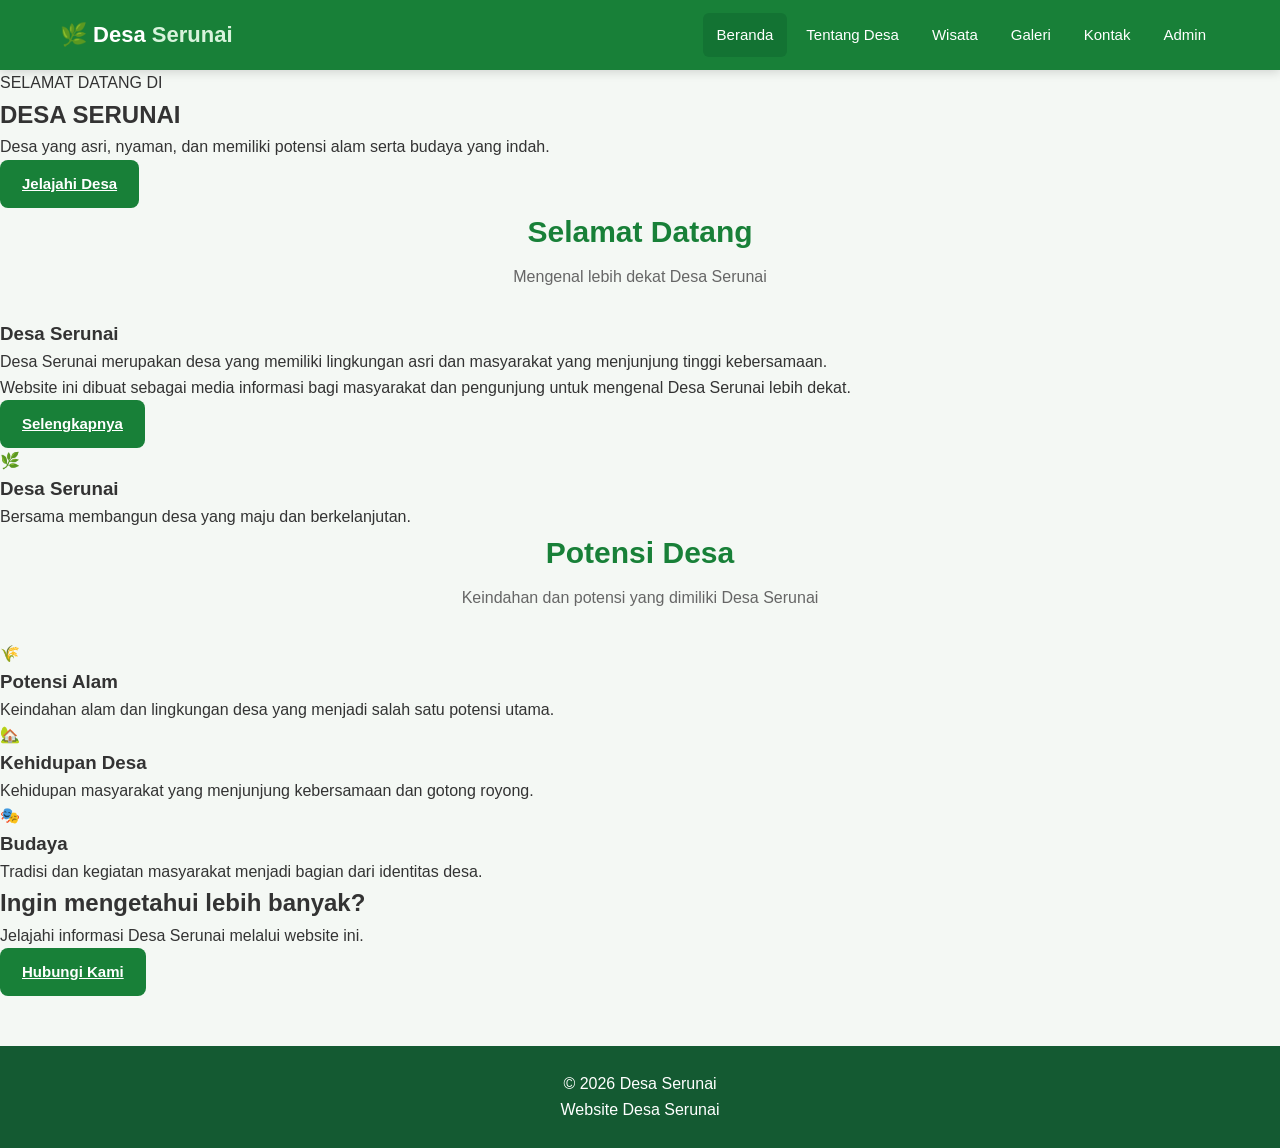
<file: index.html>
<!DOCTYPE html>
<html lang="id">

<head>
    <meta charset="UTF-8">
    <meta name="viewport" content="width=device-width, initial-scale=1.0">

    <title>Desa Serunai</title>

    <link rel="stylesheet" href="style.css">
    <link rel="icon" type="image/png" href="favicon.png">
</head>

<body>

<!-- NAVBAR -->
<nav class="navbar">

    <div class="nav-container">

        <a href="index.html" class="logo">
            🌿 Desa <span>Serunai</span>
        </a>

        <button class="menu-button" onclick="toggleMenu()">
            ☰
        </button>

        <ul class="nav-menu" id="navMenu">

            <li>
                <a href="index.html" class="active">
                    Beranda
                </a>
            </li>

            <li>
                <a href="tentang.html">
                    Tentang Desa
                </a>
            </li>

            <li>
                <a href="wisata.html">
                    Wisata
                </a>
            </li>

            <li>
                <a href="galeri.html">
                    Galeri
                </a>
            </li>

            <li>
                <a href="kontak.html">
                    Kontak
                </a>
            </li>

            <li>
                <a href="admin.html">
                    Admin
                </a>
            </li>

        </ul>

    </div>

</nav>


<!-- HERO -->
<section class="hero">

    <div class="hero-overlay">

        <div class="hero-content">

            <p class="hero-small">
                SELAMAT DATANG DI
            </p>

            <h1>
                DESA SERUNAI
            </h1>

            <p>
                Desa yang asri, nyaman, dan memiliki
                potensi alam serta budaya yang indah.
            </p>

            <a href="tentang.html" class="btn">
                Jelajahi Desa
            </a>

        </div>

    </div>

</section>


<!-- SAMBUTAN -->
<section class="section">

    <div class="section-title">

        <h2>
            Selamat Datang
        </h2>

        <p>
            Mengenal lebih dekat Desa Serunai
        </p>

    </div>

    <div class="welcome">

        <div class="welcome-text">

            <h3>
                Desa Serunai
            </h3>

            <p>
                Desa Serunai merupakan desa yang memiliki
                lingkungan asri dan masyarakat yang
                menjunjung tinggi kebersamaan.
            </p>

            <p>
                Website ini dibuat sebagai media informasi
                bagi masyarakat dan pengunjung untuk
                mengenal Desa Serunai lebih dekat.
            </p>

            <a href="tentang.html" class="btn">
                Selengkapnya
            </a>

        </div>

        <div class="welcome-box">

            <div class="big-icon">
                🌿
            </div>

            <h3>
                Desa Serunai
            </h3>

            <p>
                Bersama membangun desa
                yang maju dan berkelanjutan.
            </p>

        </div>

    </div>

</section>


<!-- FITUR -->
<section class="section section-light">

    <div class="section-title">

        <h2>
            Potensi Desa
        </h2>

        <p>
            Keindahan dan potensi yang dimiliki Desa Serunai
        </p>

    </div>


    <div class="cards">

        <div class="card">

            <div class="card-icon">
                🌾
            </div>

            <h3>
                Potensi Alam
            </h3>

            <p>
                Keindahan alam dan lingkungan desa
                yang menjadi salah satu potensi utama.
            </p>

        </div>


        <div class="card">

            <div class="card-icon">
                🏡
            </div>

            <h3>
                Kehidupan Desa
            </h3>

            <p>
                Kehidupan masyarakat yang menjunjung
                kebersamaan dan gotong royong.
            </p>

        </div>


        <div class="card">

            <div class="card-icon">
                🎭
            </div>

            <h3>
                Budaya
            </h3>

            <p>
                Tradisi dan kegiatan masyarakat
                menjadi bagian dari identitas desa.
            </p>

        </div>

    </div>

</section>


<!-- CTA -->
<section class="cta">

    <h2>
        Ingin mengetahui lebih banyak?
    </h2>

    <p>
        Jelajahi informasi Desa Serunai melalui website ini.
    </p>

    <a href="kontak.html" class="btn btn-white">
        Hubungi Kami
    </a>

</section>


<!-- FOOTER -->
<footer>

    <p>
        © 2026 Desa Serunai
    </p>

    <p>
        Website Desa Serunai
    </p>

</footer>


<script src="script.js"></script>

</body>
</html>
</file>
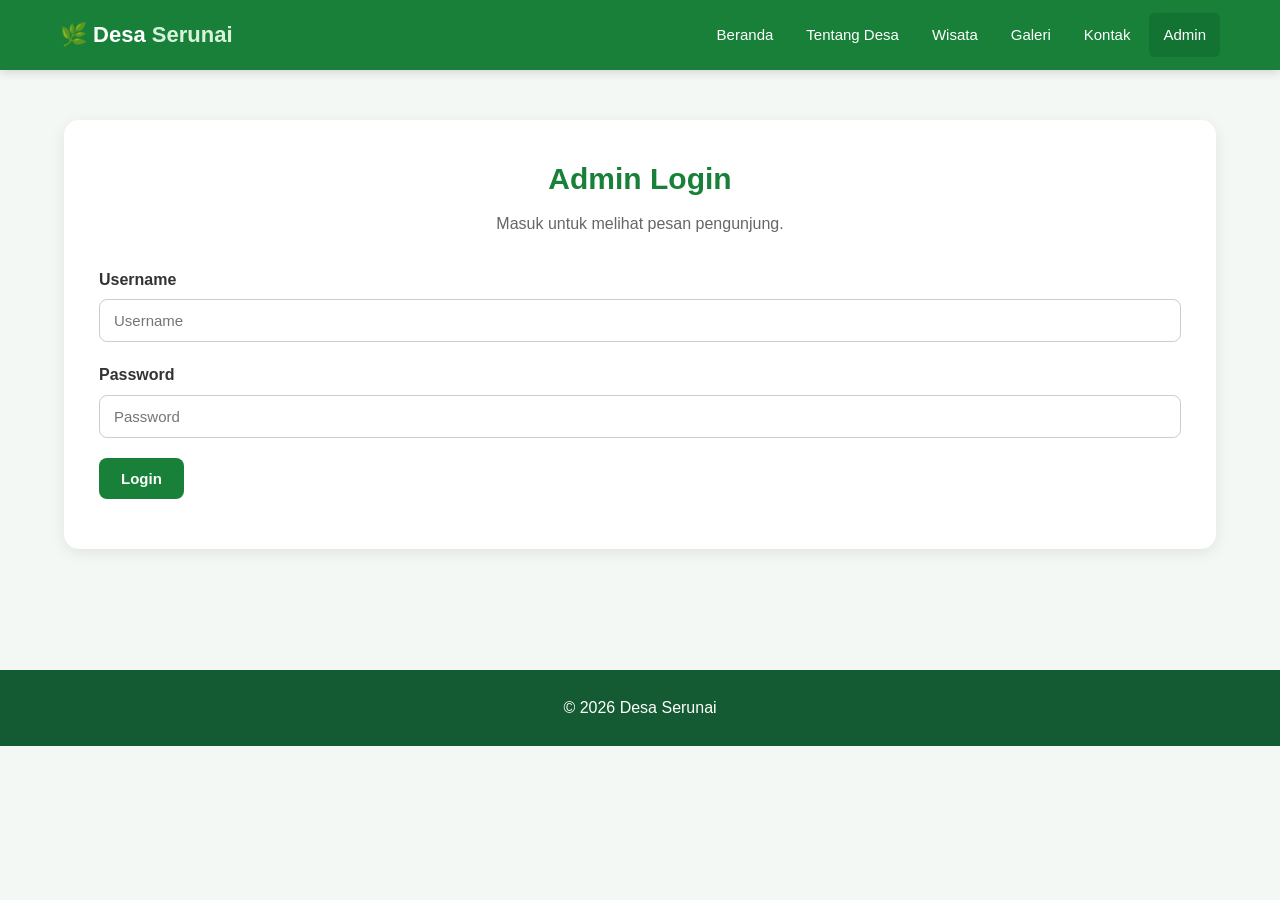
<file: admin.html>
<!DOCTYPE html>
<html lang="id">

<head>

    <meta charset="UTF-8">

    <meta name="viewport"
          content="width=device-width, initial-scale=1.0">

    <title>Admin - Desa Serunai</title>

    <link rel="stylesheet"
          href="style.css">

    <link rel="icon"
          type="image/png"
          href="favicon.png">

</head>

<body>


<nav class="navbar">

    <div class="nav-container">

        <a href="index.html" class="logo">
            🌿 Desa <span>Serunai</span>
        </a>

        <button class="menu-button"
                onclick="toggleMenu()">
            ☰
        </button>

        <ul class="nav-menu"
            id="navMenu">

            <li>
                <a href="index.html">
                    Beranda
                </a>
            </li>

            <li>
                <a href="tentang.html">
                    Tentang Desa
                </a>
            </li>

            <li>
                <a href="wisata.html">
                    Wisata
                </a>
            </li>

            <li>
                <a href="galeri.html">
                    Galeri
                </a>
            </li>

            <li>
                <a href="kontak.html">
                    Kontak
                </a>
            </li>

            <li>
                <a href="admin.html"
                   class="active">
                    Admin
                </a>
            </li>

        </ul>

    </div>

</nav>


<section class="container">


    <!-- LOGIN -->

    <div id="loginBox"
         class="contact-form admin-login">

        <div class="section-title">

            <h2>
                Admin Login
            </h2>

            <p>
                Masuk untuk melihat pesan pengunjung.
            </p>

        </div>


        <form id="loginForm">

            <div class="form-group">

                <label for="adminUsername">
                    Username
                </label>

                <input
                    type="text"
                    id="adminUsername"
                    placeholder="Username"
                    required>

            </div>


            <div class="form-group">

                <label for="adminPassword">
                    Password
                </label>

                <input
                    type="password"
                    id="adminPassword"
                    placeholder="Password"
                    required>

            </div>


            <button
                type="submit"
                class="btn">

                Login

            </button>


            <div
                id="loginStatus"
                class="status">
            </div>

        </form>

    </div>


    <!-- DASHBOARD -->

    <div id="adminPanel"
         style="display:none;">


        <div class="admin-header">

            <div>

                <h2>
                    🌿 Dashboard Admin
                </h2>

                <p>
                    Data pesan dari pengunjung.
                </p>

            </div>


            <button
                class="btn"
                onclick="logoutAdmin()">

                Logout

            </button>

        </div>


        <div class="stats">


            <div class="stat-box">

                <span>
                    Total Pesan
                </span>

                <strong id="totalPesan">
                    0
                </strong>

            </div>


            <div class="stat-box">

                <span>
                    Status
                </span>

                <strong>
                    Aktif
                </strong>

            </div>


            <div class="stat-box">

                <span>
                    Database
                </span>

                <strong>
                    Sheets
                </strong>

            </div>


        </div>


        <div class="admin-card">

            <div class="table-wrapper">

                <table class="admin-table">

                    <thead>

                        <tr>

                            <th>
                                Tanggal
                            </th>

                            <th>
                                Nama
                            </th>

                            <th>
                                Email
                            </th>

                            <th>
                                Subjek
                            </th>

                            <th>
                                Pesan
                            </th>

                            <th>
                                Status
                            </th>

                        </tr>

                    </thead>


                    <tbody id="dataPesan">

                        <tr>

                            <td colspan="6"
                                style="text-align:center">

                                Memuat data...

                            </td>

                        </tr>

                    </tbody>

                </table>

            </div>

        </div>

    </div>

</section>


<footer>

    <p>
        © 2026 Desa Serunai
    </p>

</footer>


<script src="script.js"></script>

</body>

</html>
</file>
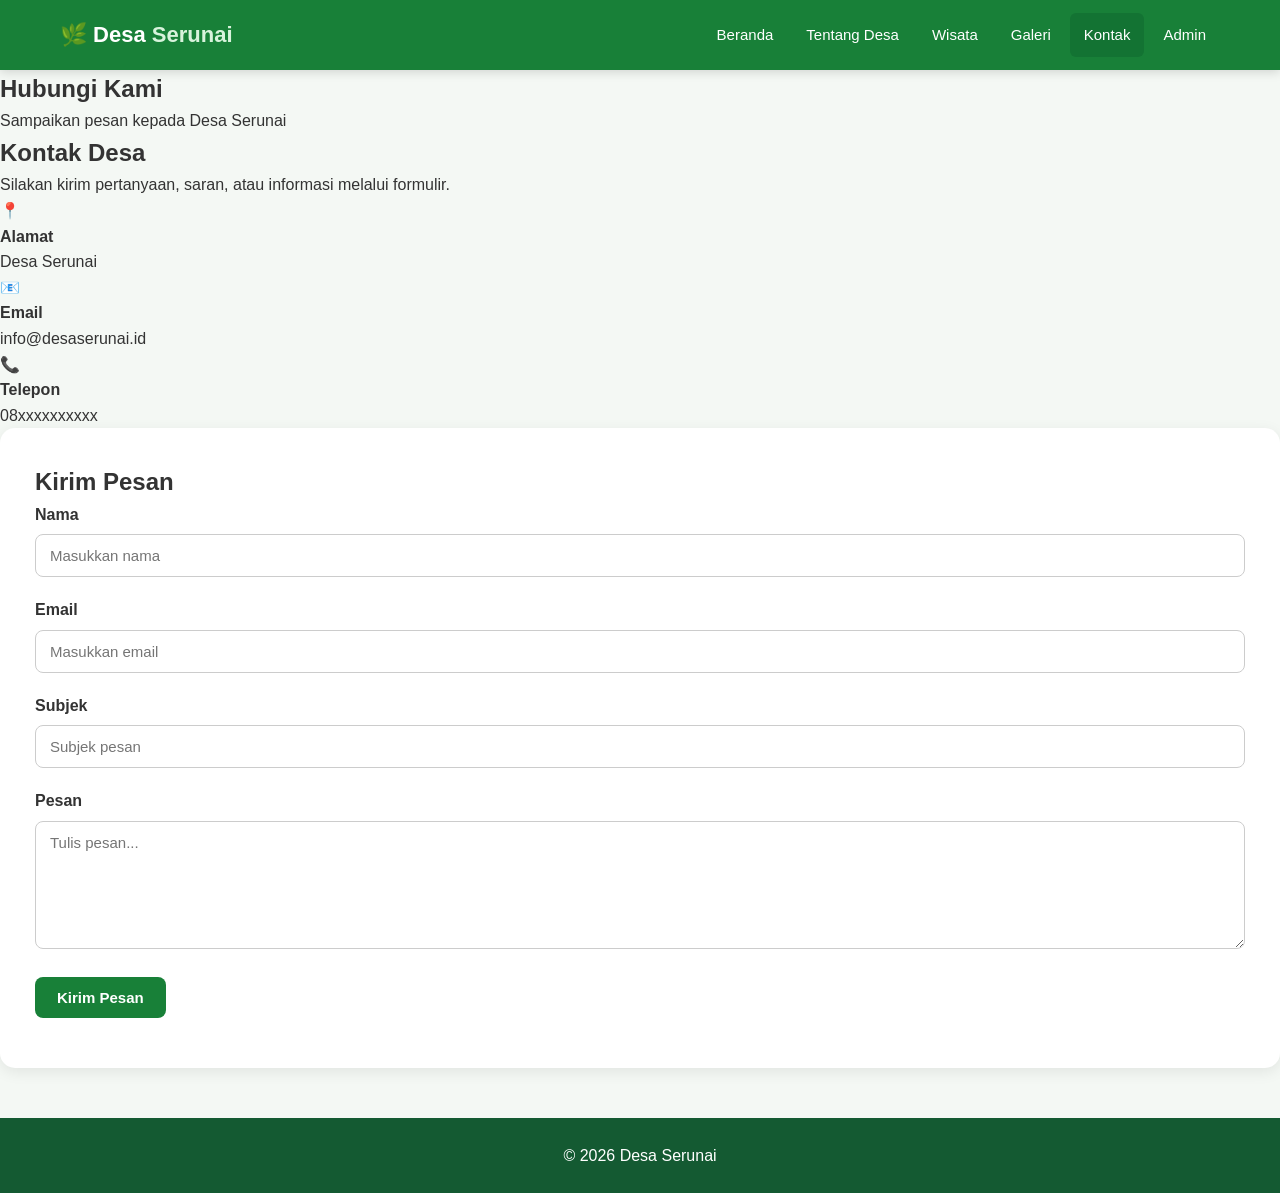
<file: kontak.html>
<!DOCTYPE html>
<html lang="id">

<head>

    <meta charset="UTF-8">

    <meta name="viewport"
          content="width=device-width, initial-scale=1.0">

    <title>Kontak - Desa Serunai</title>

    <link rel="stylesheet" href="style.css">

    <link rel="icon"
          type="image/png"
          href="favicon.png">

</head>

<body>


<nav class="navbar">

    <div class="nav-container">

        <a href="index.html" class="logo">
            🌿 Desa <span>Serunai</span>
        </a>

        <button class="menu-button"
                onclick="toggleMenu()">
            ☰
        </button>

        <ul class="nav-menu" id="navMenu">

            <li>
                <a href="index.html">
                    Beranda
                </a>
            </li>

            <li>
                <a href="tentang.html">
                    Tentang Desa
                </a>
            </li>

            <li>
                <a href="wisata.html">
                    Wisata
                </a>
            </li>

            <li>
                <a href="galeri.html">
                    Galeri
                </a>
            </li>

            <li>
                <a href="kontak.html" class="active">
                    Kontak
                </a>
            </li>

            <li>
                <a href="admin.html">
                    Admin
                </a>
            </li>

        </ul>

    </div>

</nav>


<section class="page-header">

    <h1>
        Hubungi Kami
    </h1>

    <p>
        Sampaikan pesan kepada Desa Serunai
    </p>

</section>


<section class="section">

    <div class="contact-layout">


        <div class="contact-info">

            <h2>
                Kontak Desa
            </h2>

            <p>
                Silakan kirim pertanyaan, saran,
                atau informasi melalui formulir.
            </p>

            <div class="contact-item">
                📍
                <div>
                    <strong>Alamat</strong>
                    <p>
                        Desa Serunai
                    </p>
                </div>
            </div>

            <div class="contact-item">
                📧
                <div>
                    <strong>Email</strong>
                    <p>
                        info@desaserunai.id
                    </p>
                </div>
            </div>

            <div class="contact-item">
                📞
                <div>
                    <strong>Telepon</strong>
                    <p>
                        08xxxxxxxxxx
                    </p>
                </div>
            </div>

        </div>


        <div class="contact-form">

            <h2>
                Kirim Pesan
            </h2>

            <form id="contactForm">

                <div class="form-group">

                    <label for="nama">
                        Nama
                    </label>

                    <input
                        type="text"
                        id="nama"
                        name="nama"
                        placeholder="Masukkan nama"
                        required>

                </div>


                <div class="form-group">

                    <label for="email">
                        Email
                    </label>

                    <input
                        type="email"
                        id="email"
                        name="email"
                        placeholder="Masukkan email"
                        required>

                </div>


                <div class="form-group">

                    <label for="subjek">
                        Subjek
                    </label>

                    <input
                        type="text"
                        id="subjek"
                        name="subjek"
                        placeholder="Subjek pesan"
                        required>

                </div>


                <div class="form-group">

                    <label for="pesan">
                        Pesan
                    </label>

                    <textarea
                        id="pesan"
                        name="pesan"
                        rows="6"
                        placeholder="Tulis pesan..."
                        required></textarea>

                </div>


                <button
                    type="submit"
                    class="btn"
                    id="btnKirim">

                    Kirim Pesan

                </button>


                <div
                    id="formStatus"
                    class="status">
                </div>

            </form>

        </div>

    </div>

</section>


<footer>

    <p>
        © 2026 Desa Serunai
    </p>

</footer>


<script src="script.js"></script>

</body>

</html>
</file>
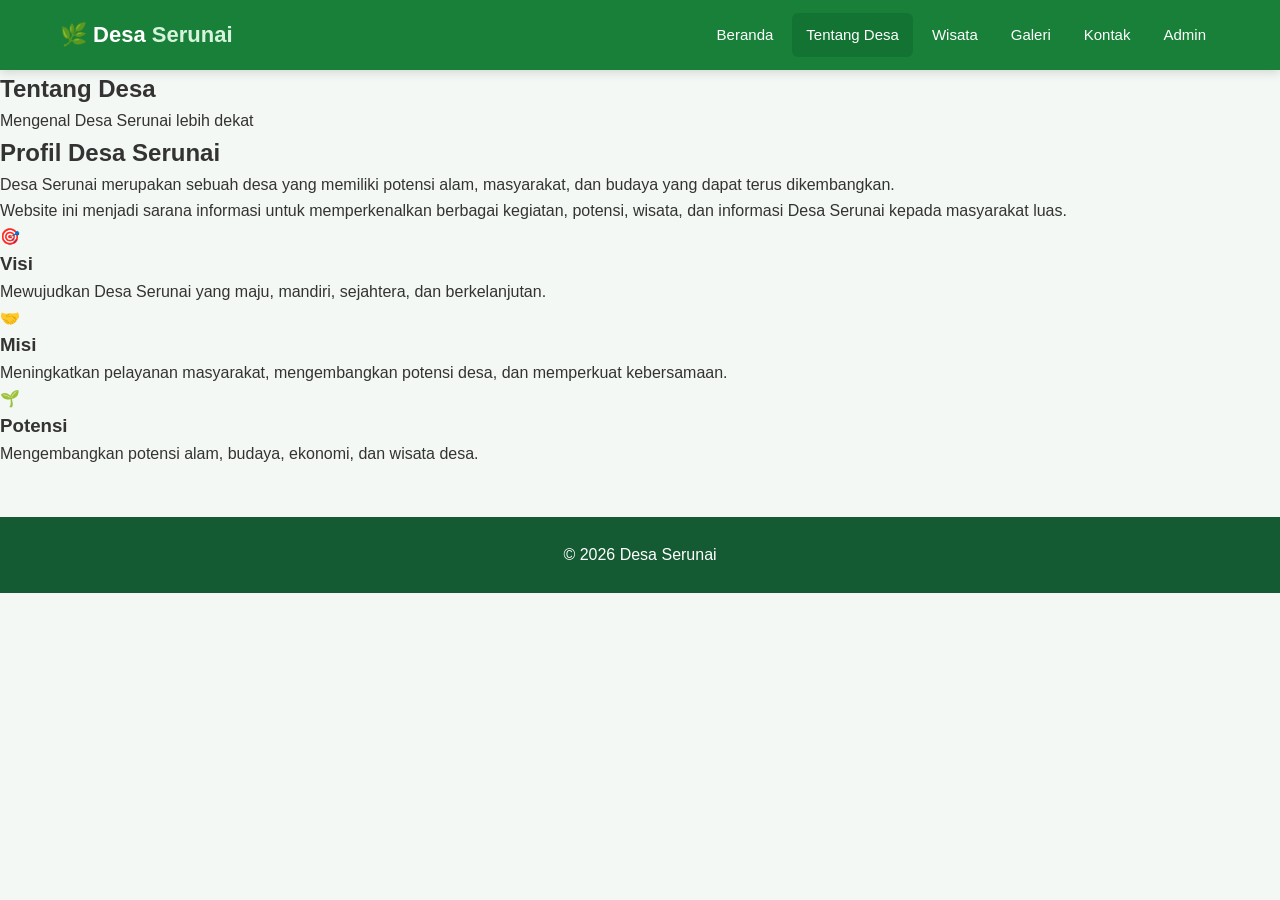
<file: wisata.html>
<!DOCTYPE html>
<html lang="id">

<head>

    <meta charset="UTF-8">

    <meta name="viewport"
          content="width=device-width, initial-scale=1.0">

    <title>Tentang Desa - Desa Serunai</title>

    <link rel="stylesheet" href="style.css">

    <link rel="icon"
          type="image/png"
          href="favicon.png">

</head>

<body>


<nav class="navbar">

    <div class="nav-container">

        <a href="index.html" class="logo">
            🌿 Desa <span>Serunai</span>
        </a>

        <button class="menu-button"
                onclick="toggleMenu()">
            ☰
        </button>

        <ul class="nav-menu" id="navMenu">

            <li>
                <a href="index.html">
                    Beranda
                </a>
            </li>

            <li>
                <a href="tentang.html" class="active">
                    Tentang Desa
                </a>
            </li>

            <li>
                <a href="wisata.html">
                    Wisata
                </a>
            </li>

            <li>
                <a href="galeri.html">
                    Galeri
                </a>
            </li>

            <li>
                <a href="kontak.html">
                    Kontak
                </a>
            </li>

            <li>
                <a href="admin.html">
                    Admin
                </a>
            </li>

        </ul>

    </div>

</nav>


<section class="page-header">

    <h1>
        Tentang Desa
    </h1>

    <p>
        Mengenal Desa Serunai lebih dekat
    </p>

</section>


<section class="section">

    <div class="content-box">

        <h2>
            Profil Desa Serunai
        </h2>

        <p>
            Desa Serunai merupakan sebuah desa yang
            memiliki potensi alam, masyarakat, dan budaya
            yang dapat terus dikembangkan.
        </p>

        <p>
            Website ini menjadi sarana informasi untuk
            memperkenalkan berbagai kegiatan, potensi,
            wisata, dan informasi Desa Serunai kepada
            masyarakat luas.
        </p>

    </div>


    <div class="cards">

        <div class="card">

            <div class="card-icon">
                🎯
            </div>

            <h3>
                Visi
            </h3>

            <p>
                Mewujudkan Desa Serunai yang maju,
                mandiri, sejahtera, dan berkelanjutan.
            </p>

        </div>


        <div class="card">

            <div class="card-icon">
                🤝
            </div>

            <h3>
                Misi
            </h3>

            <p>
                Meningkatkan pelayanan masyarakat,
                mengembangkan potensi desa, dan
                memperkuat kebersamaan.
            </p>

        </div>


        <div class="card">

            <div class="card-icon">
                🌱
            </div>

            <h3>
                Potensi
            </h3>

            <p>
                Mengembangkan potensi alam, budaya,
                ekonomi, dan wisata desa.
            </p>

        </div>

    </div>

</section>


<footer>

    <p>
        © 2026 Desa Serunai
    </p>

</footer>


<script src="script.js"></script>

</body>

</html>
</file>
<file: style.css>
/* =========================
   RESET
========================= */

* {
    margin: 0;
    padding: 0;
    box-sizing: border-box;
}

body {
    font-family: Arial, sans-serif;
    background: #f4f8f4;
    color: #333;
    line-height: 1.6;
}


/* =========================
   NAVBAR
========================= */

.navbar {
    background: #188038;
    width: 100%;
    position: sticky;
    top: 0;
    z-index: 1000;
    box-shadow: 0 2px 10px rgba(0, 0, 0, 0.15);
}

.nav-container {
    max-width: 1200px;
    margin: auto;
    padding: 0 20px;

    min-height: 70px;

    display: flex;
    align-items: center;
    justify-content: space-between;
}

.logo {
    color: white;
    text-decoration: none;
    font-size: 22px;
    font-weight: bold;
}

.logo span {
    color: #d8f3dc;
}


/* =========================
   MENU
========================= */

.nav-menu {
    list-style: none;

    display: flex;
    align-items: center;
    gap: 5px;
}

.nav-menu li {
    list-style: none;
}

.nav-menu a {
    display: block;

    color: white;
    text-decoration: none;

    padding: 10px 14px;

    border-radius: 6px;

    font-size: 15px;

    transition: 0.3s;
}

.nav-menu a:hover,
.nav-menu a.active {
    background: #137333;
}


/* =========================
   MENU MOBILE
========================= */

.menu-button {
    display: none;

    color: white;

    font-size: 28px;

    cursor: pointer;

    user-select: none;
}


/* =========================
   CONTAINER
========================= */

.container {
    width: 90%;
    max-width: 1200px;

    margin: 50px auto;

    min-height: 500px;
}


/* =========================
   SECTION TITLE
========================= */

.section-title {
    text-align: center;

    margin-bottom: 30px;
}

.section-title h2 {
    color: #188038;

    font-size: 30px;

    margin-bottom: 8px;
}

.section-title p {
    color: #666;
}


/* =========================
   CONTACT FORM / LOGIN
========================= */

.contact-form {
    background: white;

    padding: 35px;

    border-radius: 15px;

    box-shadow: 0 4px 15px rgba(0, 0, 0, 0.08);
}

.form-group {
    margin-bottom: 20px;
}

.form-group label {
    display: block;

    margin-bottom: 7px;

    font-weight: bold;

    color: #333;
}

.form-group input,
.form-group textarea,
.form-group select {
    width: 100%;

    padding: 12px 14px;

    border: 1px solid #ccc;

    border-radius: 8px;

    font-family: Arial, sans-serif;

    font-size: 15px;

    outline: none;

    transition: 0.3s;
}

.form-group input:focus,
.form-group textarea:focus,
.form-group select:focus {
    border-color: #188038;

    box-shadow: 0 0 0 2px rgba(24, 128, 56, 0.1);
}


/* =========================
   BUTTON
========================= */

.btn {
    display: inline-block;

    border: none;

    background: #188038;

    color: white;

    padding: 12px 22px;

    border-radius: 8px;

    font-size: 15px;

    font-weight: bold;

    cursor: pointer;

    transition: 0.3s;
}

.btn:hover {
    background: #137333;

    transform: translateY(-1px);
}


/* =========================
   STATUS
========================= */

.status {
    margin-top: 15px;

    font-weight: bold;

    text-align: center;
}


/* =========================
   ADMIN HEADER
========================= */

.admin-header {
    background: white;

    padding: 25px;

    border-radius: 15px;

    margin-bottom: 25px;

    box-shadow: 0 4px 15px rgba(0, 0, 0, 0.08);

    display: flex;

    justify-content: space-between;

    align-items: center;

    gap: 20px;
}

.admin-header h2 {
    color: #188038;

    margin-bottom: 5px;
}

.admin-header p {
    color: #666;
}


/* =========================
   STATISTICS
========================= */

.stats {
    display: grid;

    grid-template-columns: repeat(3, 1fr);

    gap: 20px;
}

.stat-box {
    background: white;

    padding: 25px;

    border-radius: 15px;

    box-shadow: 0 4px 15px rgba(0, 0, 0, 0.08);

    text-align: center;

    border-top: 4px solid #188038;
}

.stat-box span {
    display: block;

    color: #666;

    margin-bottom: 8px;

    font-size: 14px;
}

.stat-box strong {
    display: block;

    color: #188038;

    font-size: 28px;
}


/* =========================
   ADMIN CARD
========================= */

.admin-card {
    background: white;

    padding: 20px;

    border-radius: 15px;

    box-shadow: 0 4px 15px rgba(0, 0, 0, 0.08);
}


/* =========================
   TABLE
========================= */

.table-wrapper {
    width: 100%;

    overflow-x: auto;
}

.admin-table {
    width: 100%;

    border-collapse: collapse;

    min-width: 800px;
}

.admin-table th {
    background: #188038;

    color: white;

    padding: 14px;

    text-align: left;

    font-size: 14px;
}

.admin-table td {
    padding: 13px;

    border-bottom: 1px solid #ddd;

    vertical-align: top;

    font-size: 14px;
}

.admin-table tr:hover {
    background: #f5faf5;
}


/* =========================
   FOOTER
========================= */

footer {
    background: #145a32;

    color: white;

    text-align: center;

    padding: 25px 20px;

    margin-top: 50px;
}

footer p {
    margin: 0;
}


/* =========================
   TABLET
========================= */

@media (max-width: 900px) {

    .nav-menu {
        gap: 0;
    }

    .nav-menu a {
        padding: 9px 8px;

        font-size: 14px;
    }

    .stats {
        grid-template-columns: 1fr;
    }

}


/* =========================
   MOBILE
========================= */

@media (max-width: 768px) {

    .nav-container {
        min-height: 65px;
    }

    .logo {
        font-size: 19px;
    }

    .menu-button {
        display: block;
    }

    .nav-menu {
        display: none;

        position: absolute;

        top: 65px;

        left: 0;

        width: 100%;

        background: #188038;

        flex-direction: column;

        padding: 10px 20px 20px;

        box-shadow: 0 5px 10px rgba(0, 0, 0, 0.15);
    }

    .nav-menu.show {
        display: flex;
    }

    .nav-menu li {
        width: 100%;
    }

    .nav-menu a {
        width: 100%;

        padding: 12px;

        border-radius: 5px;
    }

    .container {
        width: 92%;

        margin: 30px auto;
    }

    .contact-form {
        padding: 25px 20px;
    }

    .section-title h2 {
        font-size: 25px;
    }

    .admin-header {
        flex-direction: column;

        align-items: flex-start;
    }

    .admin-header .btn {
        width: 100%;
    }

    .stat-box {
        padding: 20px;
    }

    .admin-card {
        padding: 10px;
    }

}


/* =========================
   SMALL MOBILE
========================= */

@media (max-width: 480px) {

    .logo {
        font-size: 17px;
    }

    .container {
        width: 94%;

        margin: 25px auto;
    }

    .contact-form {
        padding: 20px 15px;
    }

    .section-title h2 {
        font-size: 22px;
    }

    .btn {
        width: 100%;

        padding: 12px;
    }

    .admin-header {
        padding: 20px;
    }

    .stat-box strong {
        font-size: 24px;
    }

}
</file>
